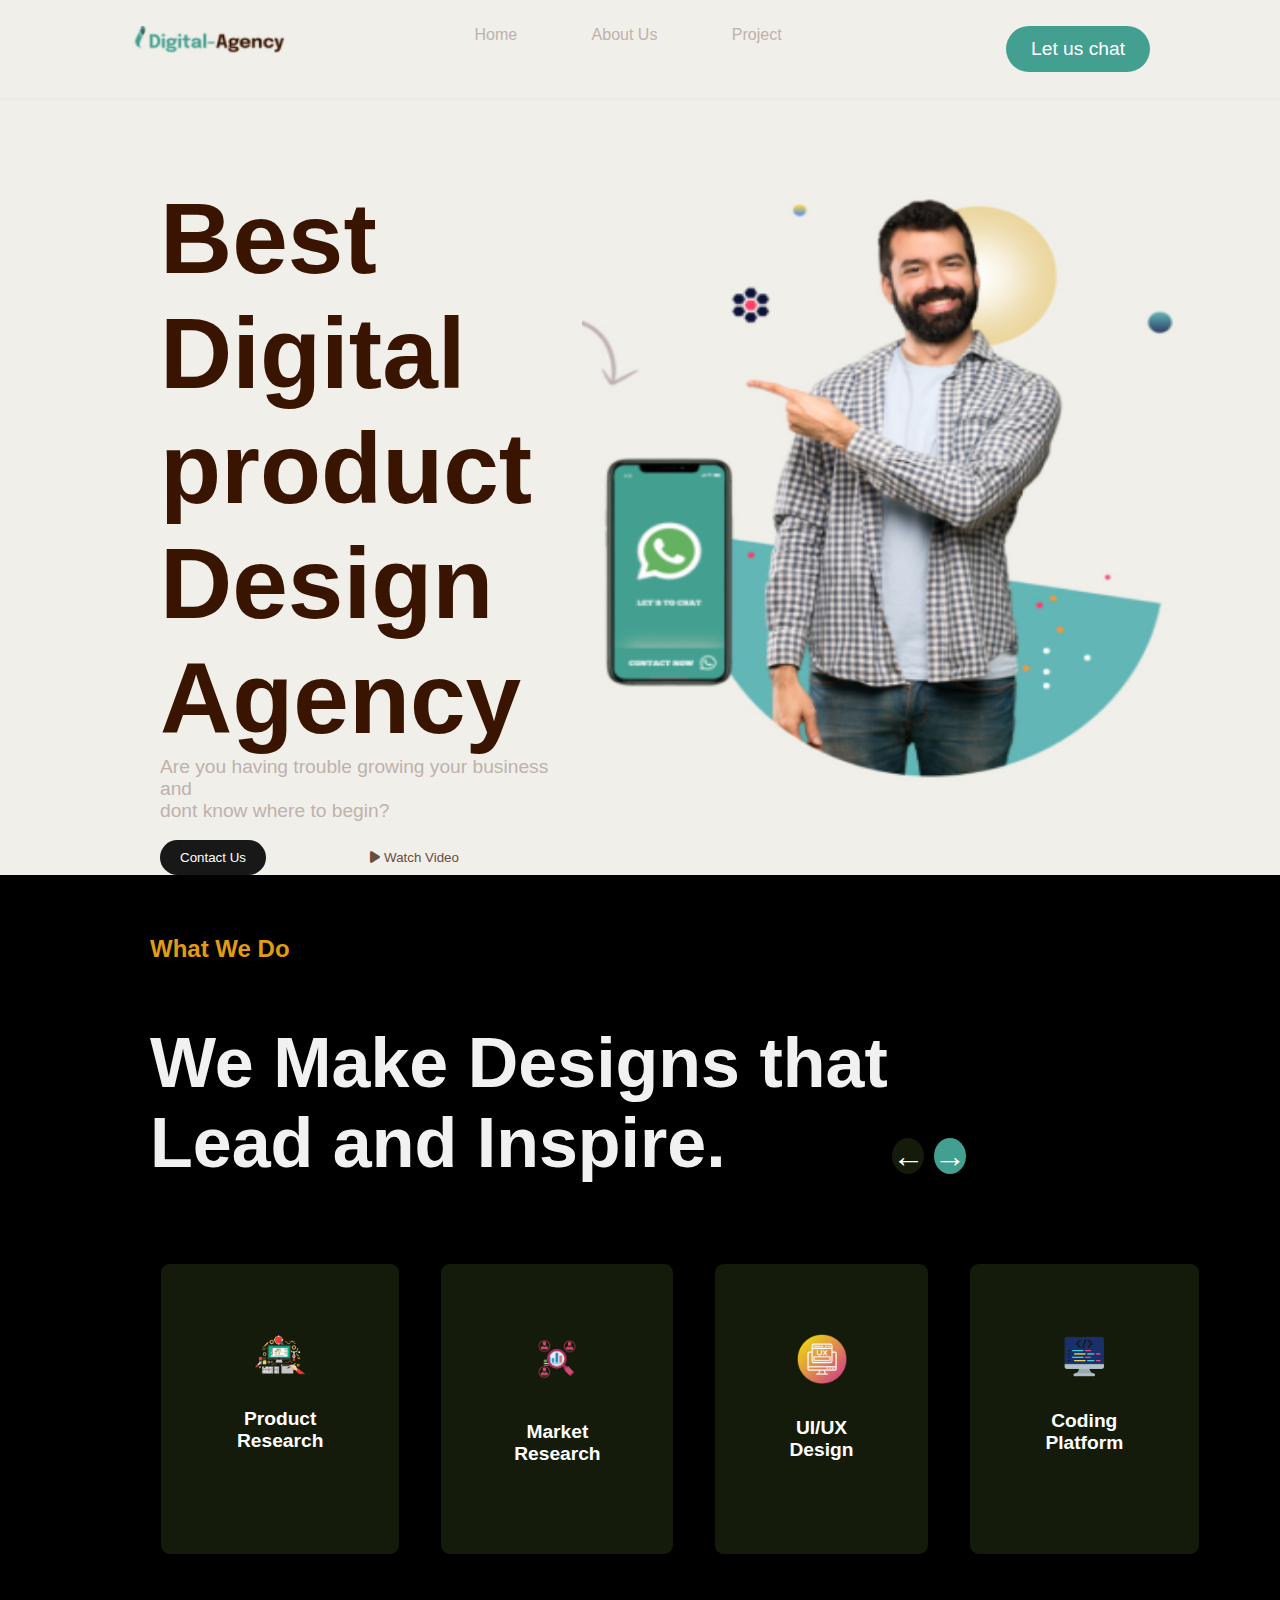
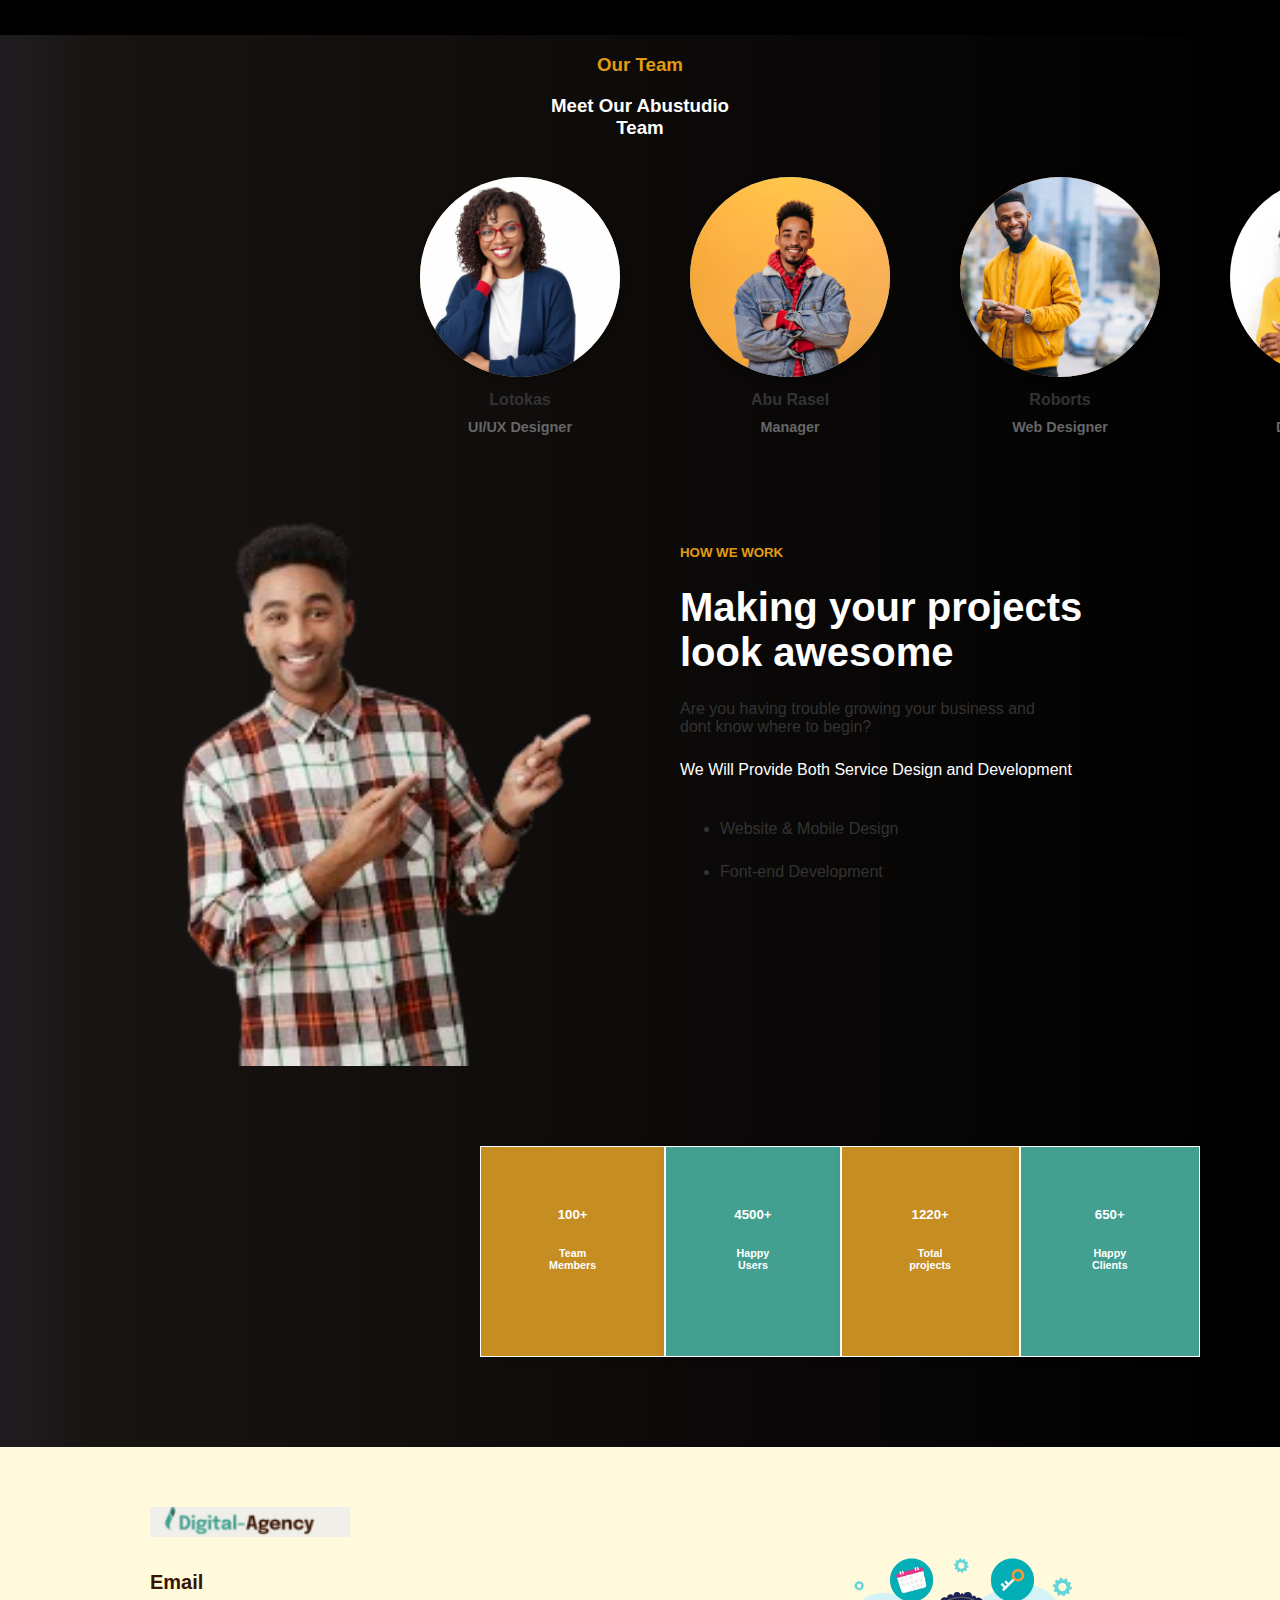
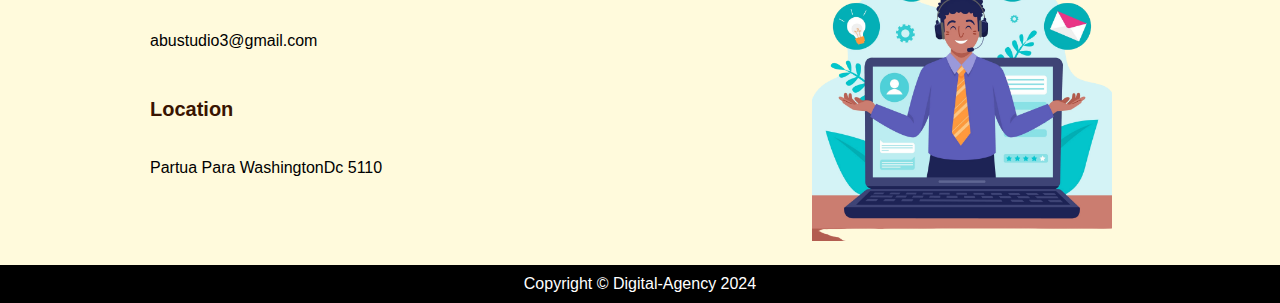
<file: Agency Website designCss proj/index.html>
<!DOCTYPE html>
<html lang="en">
<head>
    <meta charset="UTF-8">
    <meta name="viewport" content="width=device-width, initial-scale=1.0">
    <title>Agency Website Design Css proj </title>
    <link rel="stylesheet" href=".\Css\style.css">
    <link rel="stylesheet" href="https://cdnjs.cloudflare.com/ajax/libs/font-awesome/6.0.0-beta3/css/all.min.css">
</head>
<body>
    <header>
         <nav>
            <ul>
                <li><a href="#"><img src=".\Assets\digital agency logo.png" alt="Digital-Agency" width="200px"></a></li>
                <div class="mid-nav">
                    <li><a href="#">Home</a></li>
                    <li><a href="#">About Us</a></li>
                    <li><a href="#">Project</a></li>
                </div>
                <li><button>Let us chat</button></li>
            </ul>
        </nav>
    </header>
    <main>
        <section>
            <div class="container">
                <div class="main-caption">
                    <p> 
                        <h1>Best Digital<br>product Design<br>Agency</h1>
                        <p>Are you having trouble growing your business and<br>dont know where to begin?</p> <br>
                        <button id="contact">Contact Us</button>
                        <button id="video"><i class="fa-solid fa-play"></i>  Watch Video</button> 
                    </p>
                </div>
                <div class="image-one">
                    <img src=".\Assets\digital agency pics1.png" alt="Digital-Agency pics" width="700px" height="600px">
                </div>
           
            </div>
        </section>
        <section class="container-two">
            <div class="hero">
                <div>
                    <h2>What We Do</h2>
                </div>
                <div class="design">
                    <h2>We Make Designs that <br> Lead and Inspire.</h2> 
                    <span id="arrow-one">&larr;</span>         <span id="arrow-two">&rarr;</span>
                </div> 
                <div class="card-img">
                    <div>
                        <img src=".\Assets\product_design_icon.png" alt="product reserach icon" width="80">
                        <h3>Product Research</h3>
                    </div>
                    <div>
                        <img src=".\Assets\market research icon.png" alt="market reserach icon" width="80">
                        <h3>Market Research</h3>
                    </div>
                    <div>
                        <img src=".\Assets\ux design icon.png" alt="ui/ux icon" width="80">
                        <h3>UI/UX Design</h3>
                    </div>
                    <div>
                        <img src=".\Assets\coding icon.png" alt="coding platform icon" width="80">
                        <h3>Coding Platform</h3>
                    </div>
                </div>
            </div>
        </section>
        <section class="container-three">
            <div class="the-team">
                <div>
                    <h3 id="our-team">Our Team</h3>
                    <h3 id="meet">Meet Our Abustudio <br>Team</h3>
                </div>
                <div class="team-imgs">
                    <div>
                        <img src="./Assets/bluelady.png" alt="UI/UX Designer"  style="background-color: #b39961;">
                        <h4>Lotokas</h4>
                        <h5>UI/UX Designer</h5>
                    </div>
                    <div>
                        <img src="./Assets/jacket guy.png" alt="UI/UX Designer"  style="background-color: #6db5c4;">
                        <h4>Abu Rasel</h4>
                        <h5>Manager</h5>
                    </div>
                    <div>
                        <img src="./Assets/yellow guy.png" alt="UI/UX Designer" style="background-color:#bf8151;">
                        <h4>Roborts</h4>
                        <h5>Web Designer</h5>
                    </div>
                    <div>
                        <img src="./Assets/yellowlady.png" alt="UI/UX Designer">
                        <h4>Morphis</h4>
                        <h5>Digital Marketer</h5>
                    </div>
                </div>
                <div class="work">
                    <img src="./Assets/guyy.png" alt="work-pics" width="500">

                    <div class="how-we-work">
                        <h5 style="color: #e29c12;">HOW WE WORK</h5>
                        <h5 style="color: white; font-size: 40px; padding-top: 25px">Making your projects <br> look awesome</h5>
                        <p style="color: #333; padding-top: 25px">Are you having trouble growing your business and<br>dont know where to begin?</p>
                        <p style="color: white; padding-top: 25px">We Will Provide Both Service Design and Development</p>
                        <ul>
                            <li style="color: #333; padding-top: 25px">Website & Mobile Design</li>
                            <li style="color: #333; padding-top: 25px">Font-end Development</li>
                        </ul>
                    </div>
                </div>
                <div class="card-two">
                    <div id="one">
                        <h5>100+</h5>
                        <h6>Team Members</h6>
                    </div>
                    <div id="two">
                        <h5>4500+</h5>
                        <h6>Happy Users</h6>
                    </div>
                    <div id="one">
                        <h5>1220+</h5>
                        <h6>Total projects</h6>
                    </div>
                    <div id="two">
                        <h5>650+</h5>
                        <h6>Happy Clients</h6>
                    </div>
                </div>
            </div>
        </section>
        <section class="container-four">
            <div class="contact">
                <img src=".\Assets\digital agency logo.png" alt="Digital-Agency" width="200px">
                <div id="customer-serv">
                    <div>
                        
                            <h5>Email</h5> <br>
                            <p>abustudio3@gmail.com</p> <br>
                            <h5>Location</h5> <br>
                            <p>Partua Para WashingtonDc 5110</p> 
                        
                    </div>
                    <div>
                        <img src="./Assets/customer-serv.png" alt="customer service" width="300px">
                    </div>
                </div>
            </div>
        </section>
    </main>
    <footer>
        <p>Copyright &copy; Digital-Agency 2024</p>
    </footer>
</body>
</html>
</file>
